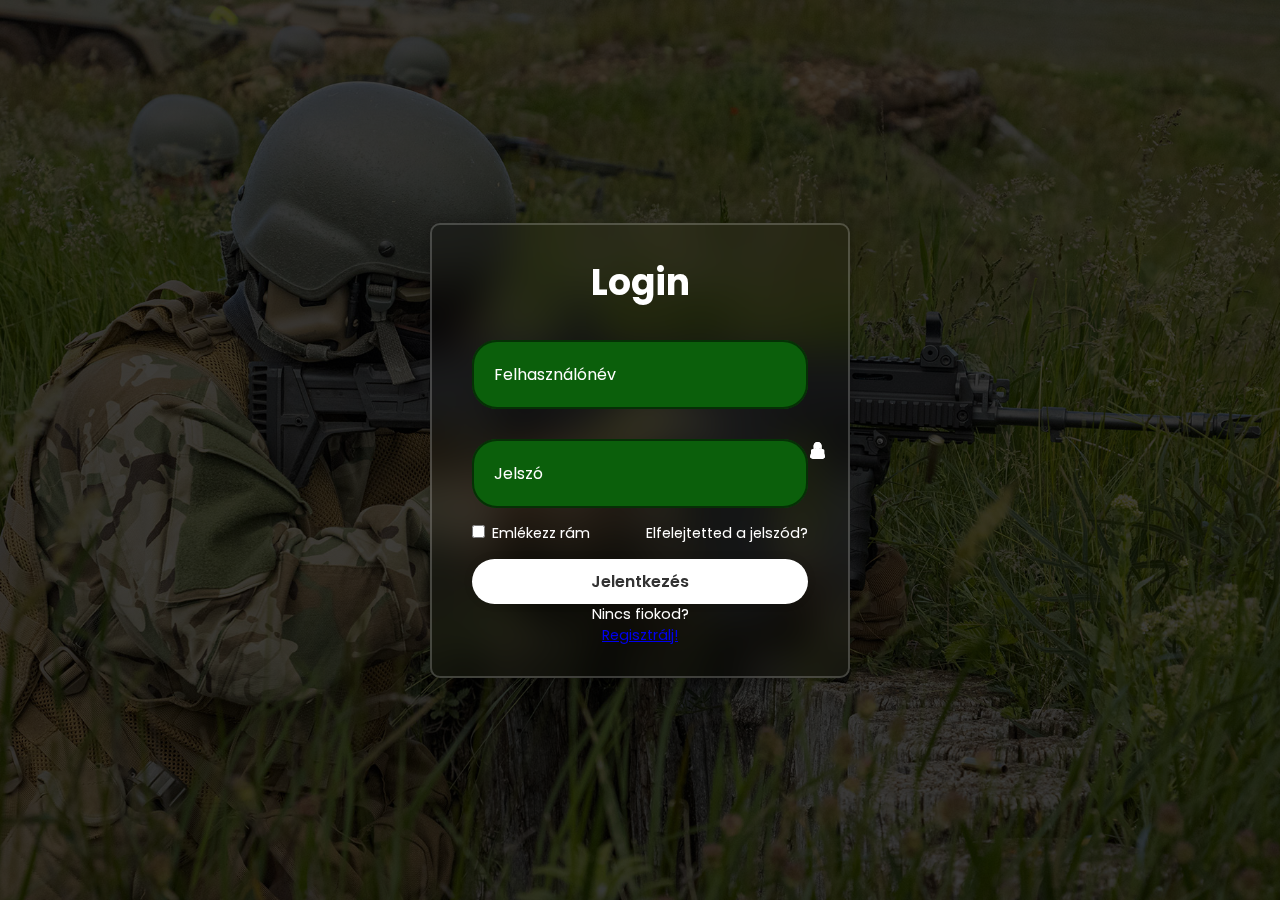
<file: jelentkezes.html>
<!DOCTYPE html>
<html lang="hu">
<head>
    <meta charset="UTF-8">
    <meta name="viewport" content="width=device-width, initial-scale=1.0">
    <link rel="stylesheet" href="login.css">
    <link href='https://unpkg.com/boxicons@2.1.4/css/boxicons.min.css' rel='stylesheet'>
    <title>Toborzo oldal MH</title>
</head>
<body>

        <div class="wrapper">
            <form action="">
                <h1>Login</h1>
                <div class="input-box">
                    <input type="text" placeholder="Felhasználónév" required>
                   <i class='bx bxs-user'></i>
                </div>
                <div class="input-box">
                    <input type="password" placeholder="Jelszó" required>
                    <i class='bx bxs-lock-alt'></i>
                </div>

                <div class="remember-forgot">
                    <label for=""><input type="checkbox">
                        Emlékezz rám</label>
                        <a href="">Elfelejtetted a jelszód?</a>
                </div>

                <button type="Küldés" class="btn">Jelentkezés</button>

                <div class="register-link">
                    <p>Nincs fiokod?</p><a href="#">Regisztrálj!</a>
                </div>

            </form>
        </div>
</body>
</html>
</file>
<file: login.css>
@import url("https://fonts.googleapis.com/css2?family=Poppins:wght@300;400;500;600;700;800;900&display=swap");

*{
    margin: 0;
    padding: 0;
    box-sizing: border-box;
    font-family: "Poppins", sans-serif;
}

body{
    display: flex;
    justify-content: center;
    align-items: center;
    min-height: 100vh;
    background-image: linear-gradient(rgba(0,0,0,0.75), rgba(0,0,0,0.75)), url('mh11-2.jpg');
    background-size: cover;
    background-position: center ;
}

.wrapper{
    width: 420px;
    background: transparent;
    border: 2px solid rgba(255, 255, 255, .2);
    backdrop-filter: blur(20px);
    box-shadow: 0 0 10px rgba(0, 0, 0, .2);;
    color: #fff;
    border-radius: 10px;
    padding: 30px 40px;
}

.wrapper h1{
    font-size: 36px;
    text-align: center;
}

.wrapper .input-box {
    width: 100%;
    height: 50%;
    background: rgb(17, 82, 17);
    margin: 30px 0;
    border-radius: 25px;
}

.input-box input{
    width: 100%;
    height: 100%;
    background: rgb(11, 95, 11);
    border: none;
    outline: none;
    border: 2px solid rgb(5, 48, 5);
    font-size: 16px;
    color: #ffff;
    padding: 20px 45px 20px 20px;
    border-radius: 25px;

}

.input-box input::placeholder{
    color: #fff;
}

.input-box i {
    position: absolute;
    right: 20px;
    top: 50%;
    transform: translateY(-50%);
    font-size: 20px;
}

.wrapper .remember-forgot {
    display: flex;
    justify-content: space-between;
    font-size: 14.5px;
    margin: -15px 0 15px;
}

.remember-forgot label input{
    accent-color: #ffff;
    margin-right: 3px;
}

.remember-forgot a {
    color: #fff;
    text-decoration: none;
}

.remember-forgot a:hover{
    text-decoration: underline ;
}

.wrapper .btn  {
    width: 100%;
    height: 45px;
    background: #fff;
    border: none;
    outline: none;
    border-radius: 40px;
    box-shadow: 0 0 10px rgba(0, 0, 0, .1);
    cursor: pointer;
    font-size: 16px;
    color: #333;
    font-weight: 600;
}

.wrapper .register-link {
    font-size: 14.5px;
    text-align: center;
    margin-top: 20px 0 15px;
}

.register-link p a{
    color: #fff;
    text-decoration: none;
    font-weight: 600;
}

.register-link p a:hover{
    text-decoration: underline;
}
</file>
